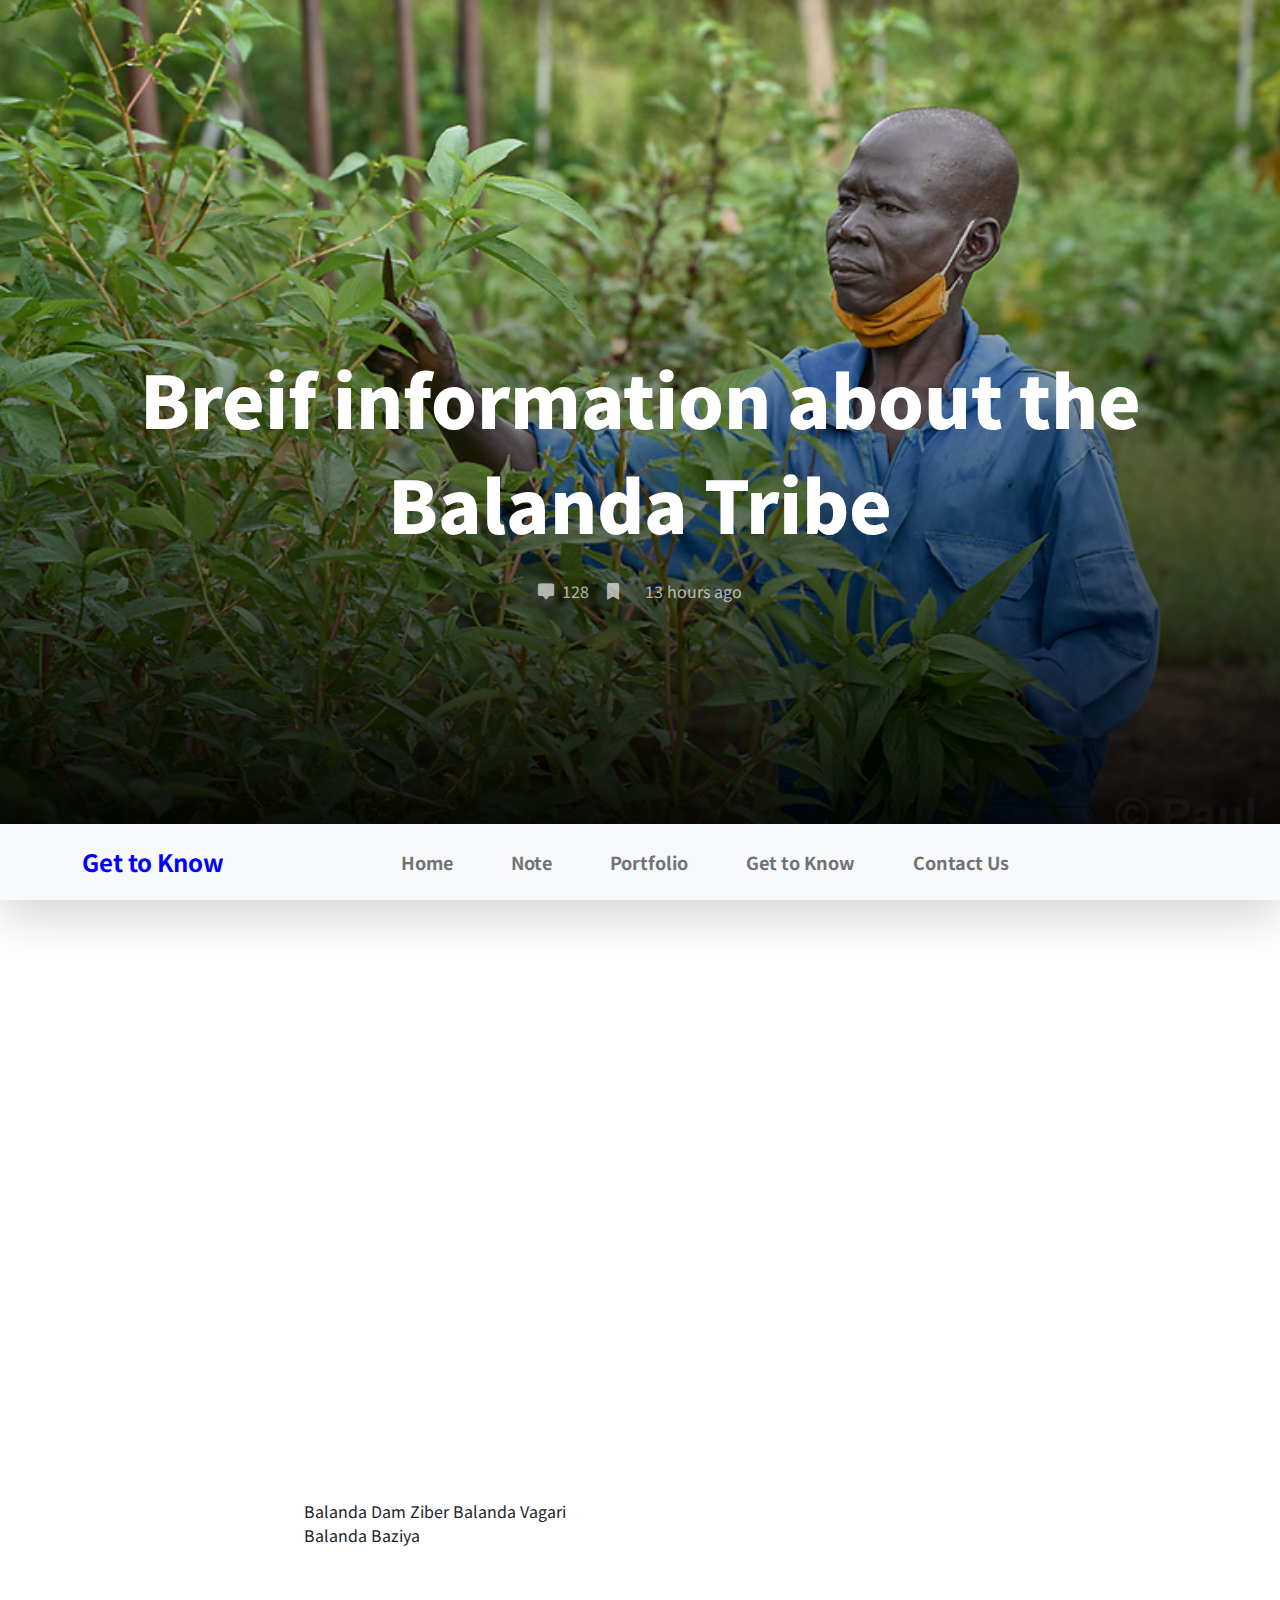
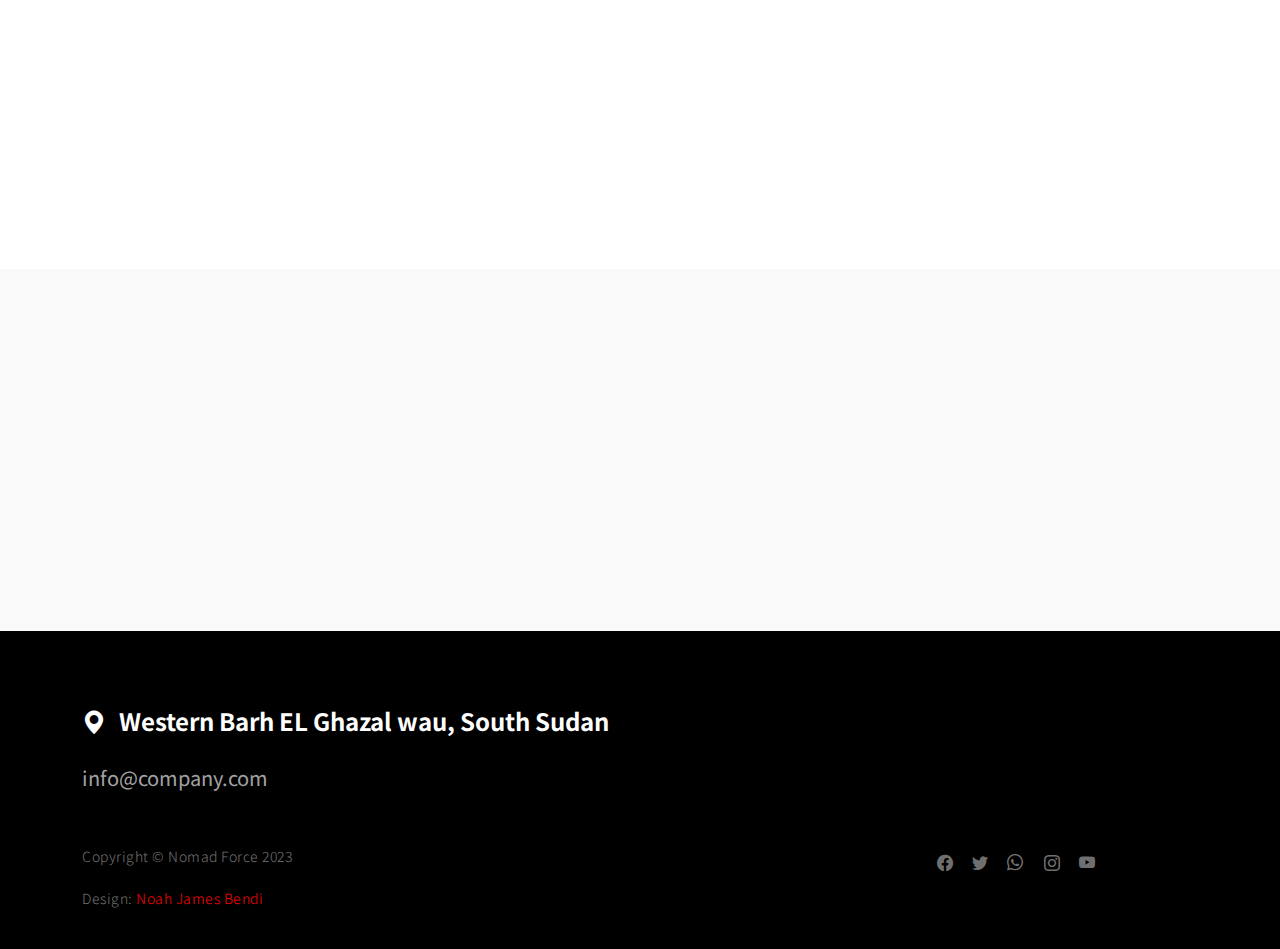
<file: Balanda Students/news-detail.html>
<!doctype html>
<html lang="en">
    <head>
        <meta charset="utf-8">
        <meta name="viewport" content="width=device-width, initial-scale=1">

        <meta name="description" content="">
        <meta name="author" content="">

        <title>know about us</title>

        <!-- CSS FILES -->
        <link rel="preconnect" href="https://fonts.googleapis.com">

        <link rel="preconnect" href="https://fonts.gstatic.com" crossorigin>

        <link href="https://fonts.googleapis.com/css2?family=Noto+Sans+JP:wght@300;400;700;900&display=swap" rel="stylesheet">
        
        <link href="css/bootstrap.min.css" rel="stylesheet">
        <link href="css/bootstrap-icons.css" rel="stylesheet">

        <link rel="stylesheet" href="css/magnific-popup.css">

        <link href="css/aos.css" rel="stylesheet">

        <link href="css/templatemo-nomad-force.css" rel="stylesheet">
<!--

T

-->
    </head>
    
    <body>
    
        <main>

            <section class="hero" id="hero">
                <div class="heroText">
                    <h1 class="news-detail-title text-white mt-lg-5 mb-lg-4" data-aos="zoom-in" data-aos-delay="300">
                        Breif information about the Balanda Tribe 
                    </h1>

                    <div class="d-flex justify-content-center align-items-center">
                        <a href="#" class="text-secondary-white-color social-share-link">
                            <i class="bi-chat-square-fill me-1"></i>
                            128
                        </a>

                        <a href="#" class="social-share-link bi-bookmark-fill ms-3 me-4"></a>
                        
                        <span>13 hours ago</span>
                    </div>
                </div>

                <div class="videoWrapper">
                    <img src="images/news/welcome.jpeg" class="img-fluid news-detail-image" alt="">
                </div>

                <div class="overlay"></div>
            </section>

            <nav class="navbar navbar-expand-lg bg-light shadow-lg">
                <div class="container">
                    <a class="navbar-brand" href="index.html">
                        <strong>Get to Know</strong>
                    </a>

                    <button class="navbar-toggler" type="button" data-bs-toggle="collapse" data-bs-target="#navbarNav" aria-controls="navbarNav" aria-expanded="false" aria-label="Toggle navigation">
                        <span class="navbar-toggler-icon"></span>
                    </button>

                    <div class="collapse navbar-collapse" id="navbarNav">
                        <ul class="navbar-nav mx-auto">
                            <li class="nav-item active">
                                <a class="nav-link" href="index.html#hero">Home</a>
                            </li>

                            <li class="nav-item">
                                <a class="nav-link" href="index.html#about">Note</a>
                            </li>

                            <li class="nav-item">
                                <a class="nav-link" href="index.html#portfolio">Portfolio</a>
                            </li>

                            <li class="nav-item">
                                <a class="nav-link" href="index.html#news">Get to Know</a>
                            </li>

                            <li class="nav-item">
                                <a class="nav-link" href="index.html#contact">Contact Us</a>
                            </li>
                        </ul>
                    </div>
                </div>
            </nav>

            <section class="news-detail section-padding">
                <div class="container">
                    <div class="row">
                        <div class="col-lg-8 col-10 mx-auto">
                            <h2 class="mb-3" data-aos="fade-up">Get to know breifly....</h2>

                            <p class="me-4" data-aos="fade-up">The Balanda tribe is one of the biggest tribes in Republic of South Sudan, lives in the Western Bhar El Ghazal and Western Equatoria State. Balanda is more organized tribe, they are framers,hunters and peaceful people.
                             </p>

                            <p data-aos="fade-up"></p>

                            <div class="clearfix my-4 mt-lg-0 mt-5">
                                <div class="col-md-6 float-md-end mb-3 ms-md-3" data-aos="fade-up">
                                    <figure class="figure">
                                        <img src="images/news/jean-philippe-delberghe-MmanXAs1sKw-unsplash.jpeg" class="img-fluid news-image" alt="">

                                        <figcaption class="figure-caption text-end"> <strong> Balanda division</strong></figcaption>
                                    </figure>
                                </div>

                                  <p data-aos="fade-up">
                                    The Balanda tribe are divided in two main groups and they are: <strong> <br>Balanda Viri <br>
                                    Balanda Bori.</strong> <br>
                                    They are also called in Western Bahar El Ghazal state by the name of the places where they live in:
                                    <ol type="1"> 
                                    Balanda Dam Ziber
                                    Balanda Vagari 
                                    Balanda Baziya
                                    </ol>  
                                  </p>

                                  <p data-aos="fade-up">
                                    They have many glances that are uncounted 
                                  </p>

                                  <p data-aos="fade-up">
                                    Brief information about Balanda tribe
                                  </p>
                            </div>

                            <div class="social-share d-flex mt-5">
                                <span class="me-4" data-aos="zoom-in">Share this article:</span>

                                <a href="https://m.facebook.com/profile.php/?id=100001497720972&name=STSDirectNavUserDecorator" class="social-share-icon bi-facebook" data-aos="zoom-in"></a>

                                <a href="#" class="social-share-icon bi-instagram mx-3" data-aos="zoom-in"></a>

                                <a href="#" class="social-share-icon bi-whatsapp" data-aos="zoom-in"></a>
                            </div>
                        </div>

                    </div>
                </div>
            </section>

            <section class="related-news section-padding">
                <div class="container">
                    <div class="row">

                        <div class="col-lg-8 col-10 mx-auto text-center">
                            <span class="d-block" data-aos="zoom-in"></span>

                            <h3 class="news-title" data-aos="fade-up">
                                <a href="news-detail.html" class="news-title-link">This informations are breif for any correction leave comment</a>
                            </h3>
                        </div>

                    </div>
                </div>
            </section>

        </main>

        <footer class="site-footer">
            <div class="container">
                <div class="row">

                    <div class="col-12">
                        <h5 class="text-white">
                            <i class="bi-geo-alt-fill me-2"></i>
                             Western Barh EL Ghazal wau, South Sudan
                        </h5>

                        <a href="mailto:info@company.com" class="custom-link mt-3 mb-5">
                            info@company.com
                        </a>
                    </div>

                    <div class="col-6">
                        <p class="copyright-text mb-0">Copyright © Nomad Force 2023 
                        
                        <br><br>Design: <a href="https://m.facebook.com/profile.php/?id=100006468360894" target="_parent">Noah James Bendi</a></p>
                    
                    </div>

                    <div class="col-lg-3 col-5 ms-auto">
                        <ul class="social-icon">
                            <li><a href="#" class="social-icon-link bi-facebook"></a></li>

                            <li><a href="#" class="social-icon-link bi-twitter"></a></li>

                            <li><a href="#" class="social-icon-link bi-whatsapp"></a></li>

                            <li><a href="#" class="social-icon-link bi-instagram"></a></li>

                            <li><a href="#" class="social-icon-link bi-youtube"></a></li>
                        </ul>
                    </div>

                </div>
            </section>
        </footer>

        <!-- JAVASCRIPT FILES -->
        <script src="js/jquery.min.js"></script>
        <script src="js/bootstrap.bundle.min.js"></script>
        <script src="js/jquery.sticky.js"></script>
        <script src="js/aos.js"></script>
        <script src="js/jquery.magnific-popup.min.js"></script>
        <script src="js/magnific-popup-options.js"></script>
        <script src="js/scrollspy.min.js"></script>
        <script src="js/custom.js"></script>

    </body>
</html>
</file>
<file: Balanda Students/css/templatemo-nomad-force.css>
/*

TemplateMo 567 Nomad Force

https://templatemo.com/tm-567-nomad-force

*/

/*---------------------------------------
  CUSTOM PROPERTIES ( VARIABLES )             
-----------------------------------------*/
:root {
  --white-color:                  #FFFFFF;
  --primary-color:                #ffc107;
  --section-bg-color:             #f9f9f9;
  --dark-color:                   #000000;
  --grey-color:                   #fcfeff;
  --text-secondary-white-color:   rgba(255, 255, 255, 0.98);
  --title-color:                  #565758;
  --p-color:                      #717275;

  --body-font-family:           'Noto Sans JP', sans-serif;

  --h1-font-size:               72px;
  --h2-font-size:               42px;
  --h3-font-size:               36px;
  --h4-font-size:               32px;
  --h5-font-size:               24px;
  --h6-font-size:               22px;
  --p-font-size:                20px;
  --copyright-text-font-size:   14px;
  --custom-link-font-size:      12px;

  --font-weight-light:          300;
  --font-weight-normal:         400;
  --font-weight-bold:           700;
  --font-weight-black:          900;
}

body,
html {
  height: 100%;
}

body {
    background: var(--white-color);
    font-family: var(--body-font-family);    
    position: relative;
}

/*---------------------------------------
  TYPOGRAPHY               
-----------------------------------------*/

h2,
h3,
h4,
h5,
h6 {
  color: var(--dark-color);
  line-height: inherit;
}

h1,
h2,
h3,
h4,
h5,
h6 {
  font-weight: var(--font-weight-bold);
}

h1,
h2 {
  font-weight: var(--font-weight-black);
}

h1 {
  font-size: var(--h1-font-size);
  line-height: normal;
}

h2 {
  font-size: var(--h2-font-size);
}

h3 {
  font-size: var(--h3-font-size);
}

h4 {
  font-size: var(--h4-font-size);
}

h5 {
  font-size: var(--h5-font-size);
}

h6 {
  font-size: var(--h6-font-size);
}

p {
  color: var(--p-color);
  font-size: var(--p-font-size);
  font-weight: var(--font-weight-light);
  letter-spacing: 0.5px;
}

.text-secondary-white-color {
  color: var(--text-secondary-white-color);
}

a, 
button {
  touch-action: manipulation;
  transition: all 0.3s;
}

a {
  color:red;
  text-decoration: none;
}

a:hover {
  color: var(--primary-color);
}

::selection {
  background: var(--dark-color);
  color: var(--white-color);
}

.custom-underline {
  border-bottom: 2px solid var(--white-color);
  color: var(--white-color);
  padding-bottom: 4px;
}

.videoWrapper {
  position: relative;
  padding-bottom: 56.25%; /* 16:9 */
  height: 0;
  z-index: -100;
}

.custom-video {
  position: absolute;
  top: 0;
  left: 0;
  width: 100%;
  height: 100%;
}

.overlay {
  background: linear-gradient(to top, #000, transparent 90%);
  position: absolute;
  top: 0;
  right: 0;
  bottom: 0;
  left: 0;
}

/*---------------------------------------
  CUSTOM LINK               
-----------------------------------------*/
.custom-links {
  max-width: 230px;
}

.custom-link {
  position: relative;
  overflow: hidden;
  z-index: 1;
  display: inline-block;
  transition: all .3s cubic-bezier(.645,.045,.355,1);
}

.custom-link::after {
  content: "";
  width: 0;
  height: 2px;
  bottom: 0;
  position: absolute;
  left: auto;
  right: 0;
  z-index: -1;
  transition: width .6s cubic-bezier(.25,.8,.25,1) 0s;
  background: currentColor;
}

.custom-link:hover::after {
  width: 100%;
  left: 0;
  right: auto;
}

.custom-link:hover,
.custom-link:hover::after {
  color: var(--white-color);
}

b,
strong {
  font-weight: var(--font-weight-bold);
}

/*---------------------------------------
  NAVIGATION               
-----------------------------------------*/

.navbar {
  z-index: 9;
  right: 0;
  left: 0;
  padding-top: 15px;
  padding-bottom: 15px;
}

.navbar-brand {
  color:blue;
  font-size: 24px;
  font-weight: var(--font-weight-bold);
}

.navbar-expand-lg .navbar-nav .nav-link {
  padding-right: 15px;
  padding-left: 15px;
}

.navbar-nav .nav-link::after {
  content: "\f140";
  font-family: bootstrap-icons;
  display: inline-block;
  margin-left: 10px;
  color: var(--primary-color);
  opacity: 0;
  -webkit-transition: opacity 0.3s, -webkit-transform 0.3s;
  -moz-transition: opacity 0.3s, -moz-transform 0.3s;
  transition: opacity 0.3s, transform 0.3s;
  -webkit-transform: translateY(10px);
  -moz-transform: translateY(10px);
  transform: translateY(10px);
}

.navbar-nav .nav-link:hover::after {
  opacity: 1;
  -webkit-transform: translateY(0px);
  -moz-transform: translateY(0px);
  transform: translateY(0px);
}

.navbar-nav .nav-link {
  color: var(--p-color);
  font-size: 18px;
  font-weight: var(--font-weight-bold);
  position: relative;
}

.navbar-nav .nav-link:hover::after,
.navbar-nav .nav-item.active .nav-link::after {
  color: var(--primary-color);
  opacity: 1;
  -webkit-transform: translateY(0px);
  -moz-transform: translateY(0px);
  transform: translateY(0px);
}

.navbar-nav .nav-item.active .nav-link,
.nav-link:focus, 
.nav-link:hover {
  color: var(--dark-color);
}

.nav-link:focus {
  color: var(--p-color);
}

.navbar-toggler {
  border: 0;
  padding: 0;
  cursor: pointer;
  margin: 0;
  width: 30px;
  height: 35px;
  outline: none;
}

.navbar-toggler:focus {
  outline: none;
  box-shadow: none;
}

.navbar-toggler[aria-expanded="true"] .navbar-toggler-icon {
  background: transparent;
}

.navbar-toggler[aria-expanded="true"] .navbar-toggler-icon:before,
.navbar-toggler[aria-expanded="true"] .navbar-toggler-icon:after {
  transition: top 300ms 50ms ease, -webkit-transform 300ms 350ms ease;
  transition: top 300ms 50ms ease, transform 300ms 350ms ease;
  transition: top 300ms 50ms ease, transform 300ms 350ms ease, -webkit-transform 300ms 350ms ease;
  top: 0;
}

.navbar-toggler[aria-expanded="true"] .navbar-toggler-icon:before {
  transform: rotate(45deg);
}

.navbar-toggler[aria-expanded="true"] .navbar-toggler-icon:after {
  transform: rotate(-45deg);
}

.navbar-toggler .navbar-toggler-icon {
  background: var(--dark-color);
  transition: background 10ms 300ms ease;
  display: block;
  width: 30px;
  height: 2px;
  position: relative;
}

.navbar-toggler .navbar-toggler-icon:before,
.navbar-toggler .navbar-toggler-icon:after {
  transition: top 300ms 350ms ease, -webkit-transform 300ms 50ms ease;
  transition: top 300ms 350ms ease, transform 300ms 50ms ease;
  transition: top 300ms 350ms ease, transform 300ms 50ms ease, -webkit-transform 300ms 50ms ease;
  position: absolute;
  right: 0;
  left: 0;
  background: var(--dark-color);
  width: 30px;
  height: 2px;
  content: '';
}

.navbar-toggler .navbar-toggler-icon:before {
  top: -8px;
}

.navbar-toggler .navbar-toggler-icon:after {
  top: 8px;
}

/*---------------------------------------
  HERO              
-----------------------------------------*/
.hero {
  position: relative;
  overflow: hidden;
}

@media screen and (min-width: 992px) {
  .hero {
    height: 100vh;
  }

  .custom-video,
  .news-detail-image {
    object-fit: cover;
    width: 100vw;
    height: 100vh;
  }

  .sticky-wrapper {
    position: relative;
    bottom: 76px;
  }
}

.heroText {
  position: absolute;
  z-index: 9;
  top: 50%;
  left: 50%;
  transform: translate(-50%, -50%);
  width: 85%;
  text-align: center;
}

/*---------------------------------------
  ABOUT & TEAM MEMBERS               
-----------------------------------------*/
.about-image,
.team-image {
  width: 100%;
  height: 100%;
  max-height: 635px;
  min-height: 475px;
  object-fit: cover;
}

.team-thumb {
  background: var(--white-color);
  position: absolute;
  bottom: 0;
  right: 0;
  width: 65%;
  padding: 22px 32px 32px 32px;
}

.carousel-control-next, 
.carousel-control-prev {
  top: auto;
  bottom: 2.5rem;
}

.carousel-control-prev {
  right: 4rem;
  left: auto;
}

.carousel-control-next-icon, 
.carousel-control-prev-icon {
  background-color: var(--dark-color);
  background-size: 50% 50%;
  border-radius: 100px;
  width: 3rem;
  height: 3rem;
}

/*---------------------------------------
  PORTFOLIO               
-----------------------------------------*/
.portfolio-thumb {
  position: relative;
  overflow: hidden;
}

.portfolio-info {
  margin: 20px;
}

/*---------------------------------------
  NEWS & EVENTS               
-----------------------------------------*/

.news,
.related-news {
  background: var(--section-bg-color);
}

.news-thumb {
  position: relative;
}

.news-category {
  background: var(--white-color);
  position: absolute;
  z-index: 9;
  top: 0;
  left: 0;
  padding: 4px 12px;
  display: inline-block;
}

.news-text-info {
  margin: 0 20px;
}

.news-title {
  margin-top: 15px;
  margin-bottom: 15px;
}

.news-title-link {
  color: var(--title-color);
  display: inline-block;
}

.news-title-link:hover {
  color: var(--dark-color);
}

.portfolio-image,
.news-image {
  display: block;
  transition: transform 0.6s ease-out;
}

.news-image-hover {
  display: inline-block;
  position: relative;
  overflow: hidden;
  z-index: 1;
  transition: all .3s cubic-bezier(.645,.045,.355,1);
  padding-bottom: 4px;
  height: 100%;
}

.news-image-hover::after {
  content: "";
  width: 0;
  height: 4px;
  bottom: 0;
  position: absolute;
  left: auto;
  right: 0;
  z-index: -1;
  transition: width .6s cubic-bezier(.25,.8,.25,1) 0s;
  background: #198754;
}

.news-image-hover-warning::after {
  background: #ffc107;
}

.news-image-hover-primary::after {
  background: #0d6efd;
}

.news-image-hover-success::after {
  background: #198754;
}

.news-image-hover:hover::after {
  width: 100%;
  left: 0;
  right: auto;
  z-index: 9;
}

.image-popup:hover .portfolio-image,
.news-image-hover:hover .news-image {
  transform: scale(1.02);
}

.news-two-column {
  min-height: 199px;
  margin-bottom: 16px;
}

.news-two-column .news-image {
  width: 100%;
  height: 100%;
  object-fit: cover;
}

.social-share-link,
.social-share-link + span {
  color: rgba(255, 255, 255, 0.65);
}

/*---------------------------------------
  SECTION               
-----------------------------------------*/
.section-padding {
  padding-top: 7rem;
  padding-bottom: 7rem;
}

/*---------------------------------------
  CONTACT              
-----------------------------------------*/
.contact-info {
  padding: 40px;
}

.contact-form .form-control {
  border-radius: 0;
  font-weight: var(--font-weight-normal);
  padding-top: 12px;
  padding-bottom: 12px;
}

.contact-form button[type='submit'] {
  background: var(--dark-color);
  border: none;
  border-radius: 100px;
  color: var(--white-color);
  font-weight: var(--font-weight-bold);
  text-transform: uppercase;
  padding: 16px;
  transition: all 0.6s ease-out;
}

.contact-form button[type='submit']:hover {
  background: var(--primary-color);
}

.form-label {
  color: var(--primary-color);
  font-weight: var(--font-weight-bold);
}

.map-iframe {
  display: block;
  filter: grayscale(100);
}

/*---------------------------------------
  SITE FOOTER               
-----------------------------------------*/
.site-footer {
  background: var(--dark-color);
  padding-top: 4.5rem;
  padding-bottom: 2.5rem;
}

.site-footer .custom-link {
  color: rgba(255, 255, 255, 0.65);
  font-size: var(--p-font-size);
}

.site-footer .custom-link:hover,
.site-footer .social-icon-link:hover {
  color: var(--white-color);
}

.copyright-text {
  color: rgba(255, 255, 255, 0.45);
  font-size: var(--copyright-text-font-size);
}

/*---------------------------------------
  SOCIAL ICON               
-----------------------------------------*/
.social-icon {
  margin: 0;
  padding: 0;
}

.social-icon li {
  list-style: none;
  display: inline-block;
  vertical-align: top;
}

.social-icon-link {
  color: rgba(255, 255, 255, 0.45);
  font-size: 1rem;
  display: inline-block;
  vertical-align: top;
  margin-top: 4px;
  margin-bottom: 4px;
  margin-right: 15px;
}

.social-icon-link:hover {
  color: var(--primary-color);
}

/*---------------------------------------
  RESPONSIVE STYLES               
-----------------------------------------*/
@media screen and (min-width: 1600px) {
  .news-two-column {
    min-height: 232.5px;
  }
}

@media screen and (max-width: 991px) {
  h1 {
    font-size: 48px;
  }

  h2 {
    font-size: 36px;
  }

  h3 {
    font-size: 32px;
  }

  h4 {
    font-size: 28px;
  }

  h5 {
    font-size: 20px;
  }

  h6 {
    font-size: 18px;
  }

  .navbar {
    padding-top: 10px;
    padding-bottom: 10px;
  }

  .section-padding {
    padding-top: 6rem;
    padding-bottom: 6rem;
  }

  .team-thumb {
    left: 0;
    width: auto;
  }

  .news-two-column {
    height: auto !important;
    min-height: inherit;
  }

  .news .col-12 .news-two-column:first-child {
    margin-bottom: 38px;
  }
}

@media screen and (max-width: 767px) {
  .news-detail-title {
    font-size: 36px;
  }
}

@media screen and (max-width: 360px) {
  h1 {
    font-size: 32px;
  }

  .heroText p {
    font-size: 14px;
  }
}

@media screen and (max-width: 359px) {
  .news-detail-title {
    font-size: 22px;
  }
}
</file>
